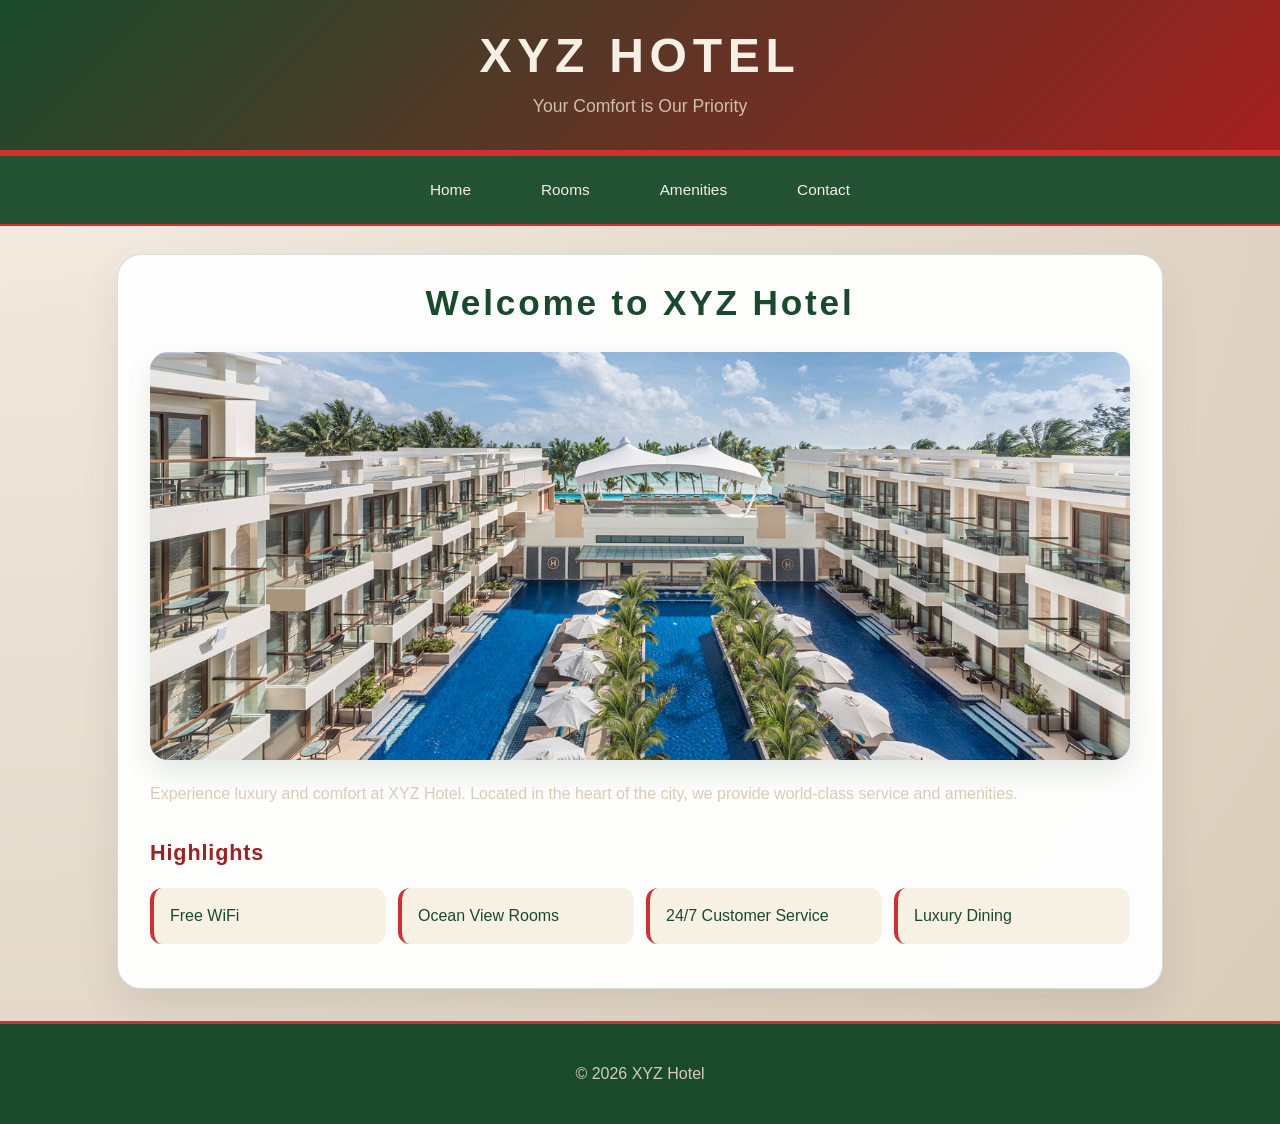
<file: index.html>
<!DOCTYPE html>
<html lang="en">
    
<head>
    <meta charset="UTF-8">
    <title>XYZ Hotel - Home</title>
    <link rel="stylesheet" href="style.css">
</head>
<body>

<header>
    <h1>XYZ Hotel</h1>
    <p>Your Comfort is Our Priority</p>
</header>

<nav>
    <a href="index.html">Home</a>
    <a href="rooms.html">Rooms</a>
    <a href="amenities.html">Amenities</a>
    <a href="contact.html">Contact</a>
</nav>

<section class="container">
    <h2>Welcome to XYZ Hotel</h2>
    <img src="images/hotel.jpg" alt="Hotel Image">

    <p>Experience luxury and comfort at XYZ Hotel. Located in the heart of the city, we provide world-class service and amenities.</p>

    <h3>Highlights</h3>
    <ul>
        <li>Free WiFi</li>
        <li>Ocean View Rooms</li>
        <li>24/7 Customer Service</li>
        <li>Luxury Dining</li>
    </ul>
</section>

<footer>
    <p>&copy; 2026 XYZ Hotel</p>
</footer>

</body>
</html>
</file>
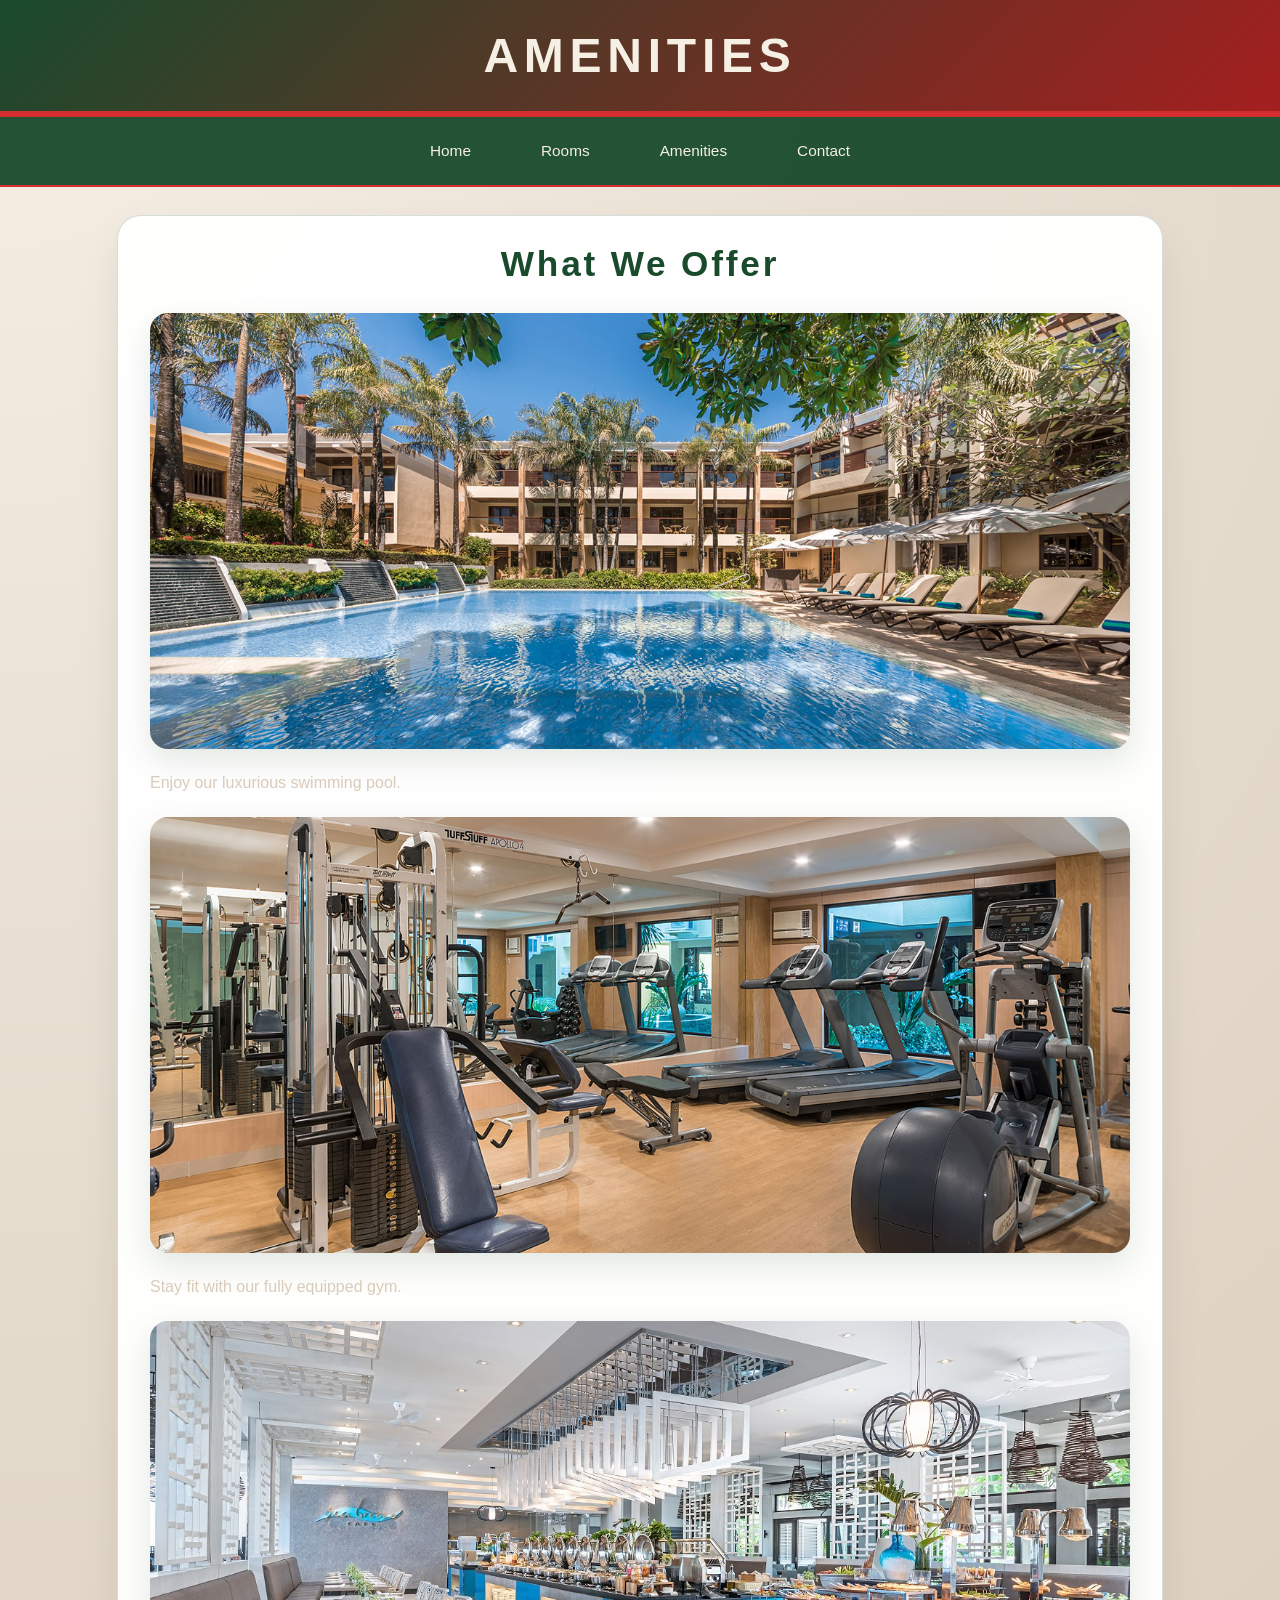
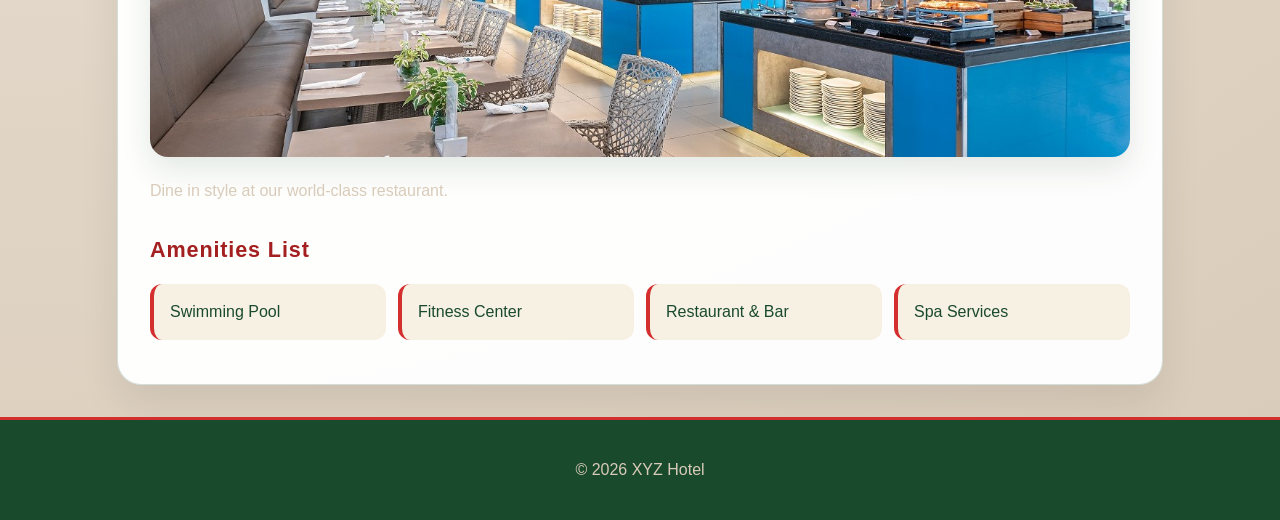
<file: amenities.html>
<!DOCTYPE html>
    <html lang="en">
    
    <head>
        <meta charset="UTF-8">
        <title>XYZ Hotel - Amenities</title>
        <link rel="stylesheet" href="style.css">
    </head>
    <body>

    <header>
        <h1>Amenities</h1>
    </header>

    <nav>
        <a href="index.html">Home</a>
        <a href="rooms.html">Rooms</a>
        <a href="amenities.html">Amenities</a>
        <a href="contact.html">Contact</a>
    </nav>

    <section class="container">
        <h2>What We Offer</h2>

        <img src="images/pool.jpg" alt="Swimming Pool">
        <p>Enjoy our luxurious swimming pool.</p>

        <img src="images/gym.jpg" alt="Gym">
        <p>Stay fit with our fully equipped gym.</p>

        <img src="images/restaurant.jpg" alt="Restaurant">
        <p>Dine in style at our world-class restaurant.</p>

        <h3>Amenities List</h3>
        <ul>
            <li>Swimming Pool</li>
            <li>Fitness Center</li>
            <li>Restaurant & Bar</li>
            <li>Spa Services</li>
        </ul>
    </section>

    <footer>
        <p>&copy; 2026 XYZ Hotel</p>
    </footer>

    </body>
    </html>
</file>
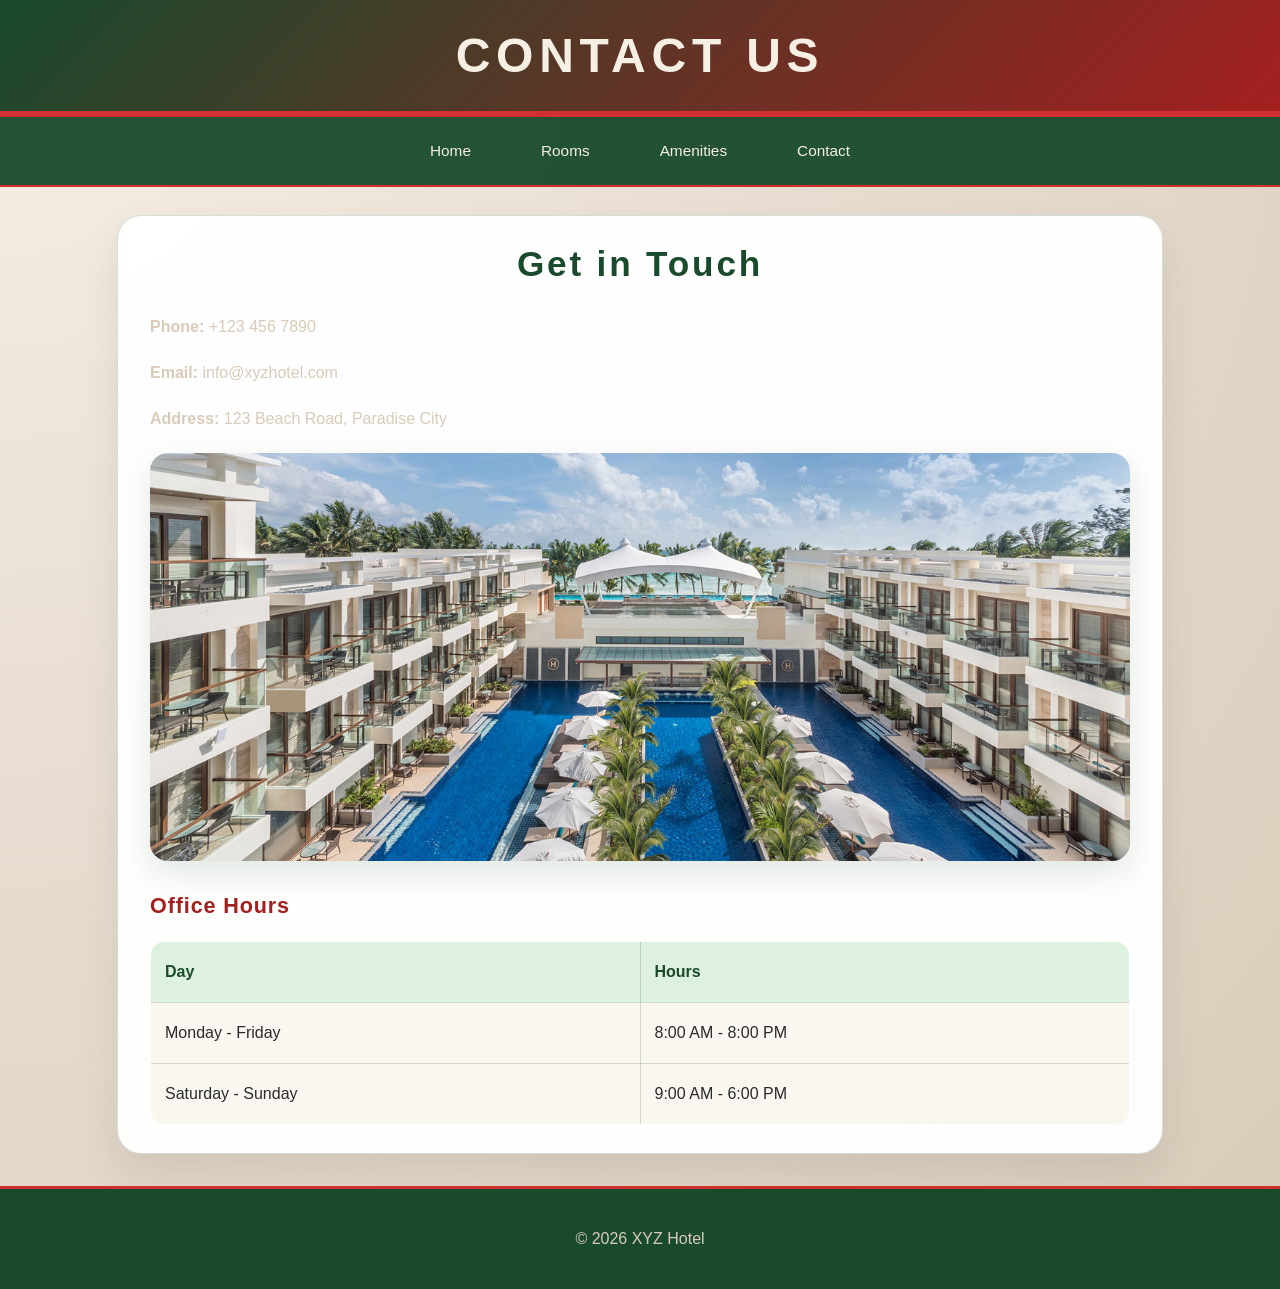
<file: contact.html>
<!DOCTYPE html>
<html lang="en">
    
<head>
    <meta charset="UTF-8">
    <title>XYZ Hotel - Contact</title>
    <link rel="stylesheet" href="style.css">
</head>
<body>

<header>
    <h1>Contact Us</h1>
</header>

<nav>
    <a href="index.html">Home</a>
    <a href="rooms.html">Rooms</a>
    <a href="amenities.html">Amenities</a>
    <a href="contact.html">Contact</a>
</nav>

<section class="container">
    <h2>Get in Touch</h2>

    <p><strong>Phone:</strong> +123 456 7890</p>
    <p><strong>Email:</strong> info@xyzhotel.com</p>
    <p><strong>Address:</strong> 123 Beach Road, Paradise City</p>

    <img src="images/hotel.jpg" alt="Map Placeholder">

    <h3>Office Hours</h3>
    <table>
        <tr>
            <th>Day</th>
            <th>Hours</th>
        </tr>
        <tr>
            <td>Monday - Friday</td>
            <td>8:00 AM - 8:00 PM</td>
        </tr>
        <tr>
            <td>Saturday - Sunday</td>
            <td>9:00 AM - 6:00 PM</td>
        </tr>
    </table>
</section>

<footer>
    <p>&copy; 2026 XYZ Hotel</p>
</footer>

</body>
</html>
</file>
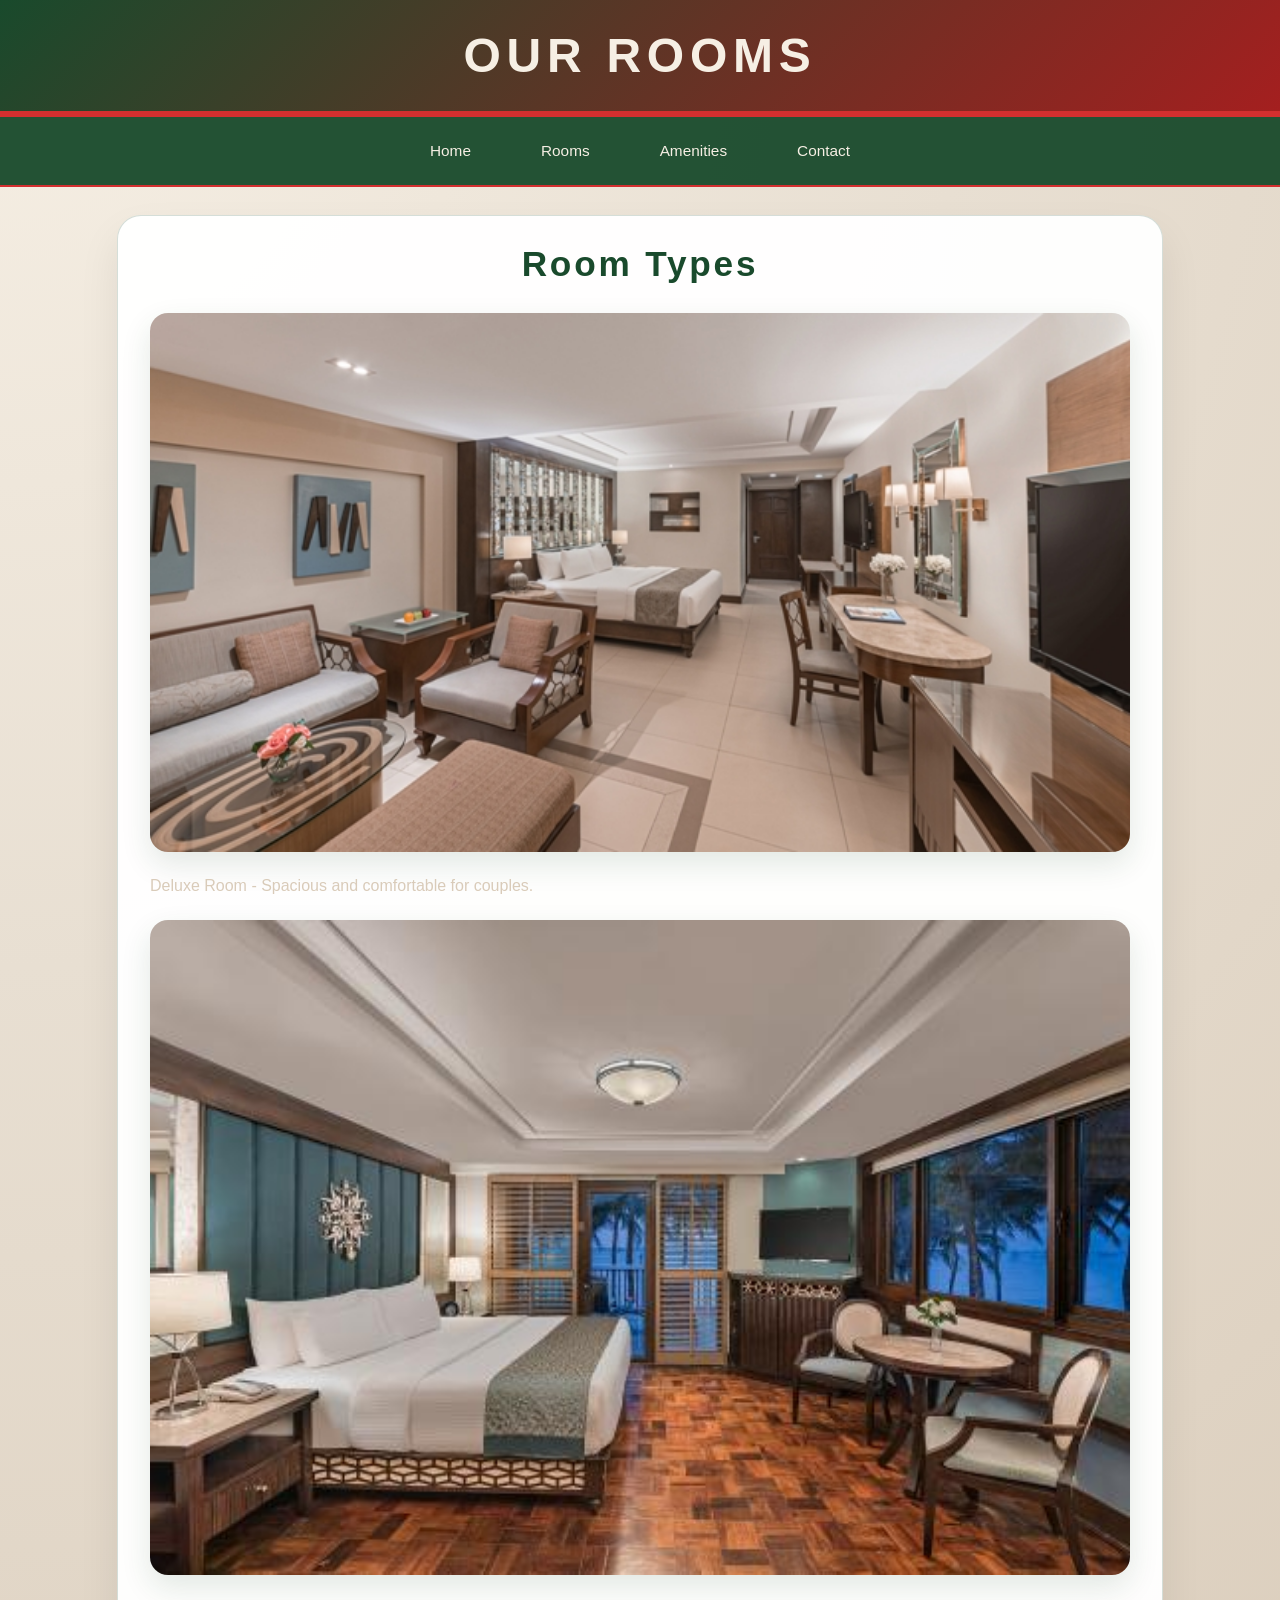
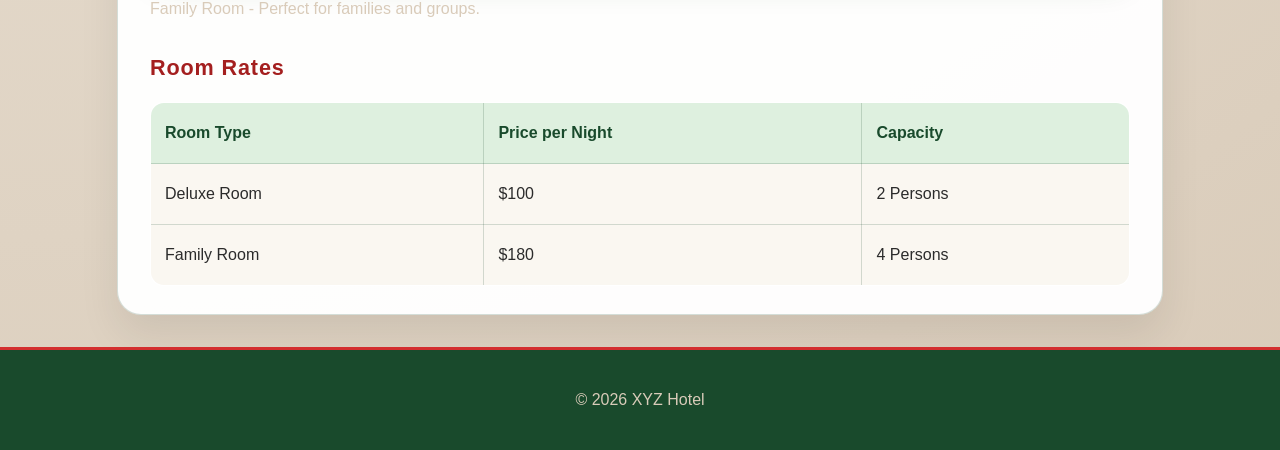
<file: rooms.html>
<!DOCTYPE html>
<html lang="en">
    
<head>
    <meta charset="UTF-8">
    <title>XYZ Hotel - Rooms</title>
    <link rel="stylesheet" href="style.css">
</head>
<body>

<header>
    <h1>Our Rooms</h1>
</header>

<nav>
    <a href="index.html">Home</a>
    <a href="rooms.html">Rooms</a>
    <a href="amenities.html">Amenities</a>
    <a href="contact.html">Contact</a>
</nav>

<section class="container">
    <h2>Room Types</h2>

    <img src="images/room1.jpg" alt="Deluxe Room">
    <p>Deluxe Room - Spacious and comfortable for couples.</p>

    <img src="images/room2.jpg" alt="Family Room">
    <p>Family Room - Perfect for families and groups.</p>

    <h3>Room Rates</h3>
    <table>
        <tr>
            <th>Room Type</th>
            <th>Price per Night</th>
            <th>Capacity</th>
        </tr>
        <tr>
            <td>Deluxe Room</td>
            <td>$100</td>
            <td>2 Persons</td>
        </tr>
        <tr>
            <td>Family Room</td>
            <td>$180</td>
            <td>4 Persons</td>
        </tr>
    </table>
</section>

<footer>
    <p>&copy; 2026 XYZ Hotel</p>
</footer>

</body>
</html>
</file>
<file: style.css>
body {
    margin: 0;
    padding: 0;
    min-height: 100vh;
    background: radial-gradient(circle at top left, #f6efe4 0%, #e8dfd2 40%, #d9cbb9 100%);
    color: #2b2b2b;
    font-family: Meiryo, Arial, sans-serif;
}

header {
    background: linear-gradient(135deg, #194a2c 0%, #a41f1f 100%);
    color: #f6efe4;
    padding: 28px 0;
    text-align: center;
    border-bottom: 4px solid #d32f2f;
}

header h1 {
    margin: 0;
    font-size: 3rem;
    letter-spacing: 0.12em;
    text-transform: uppercase;
}

header p {
    margin: 8px 0 0;
    font-size: 1.1rem;
    opacity: 0.92;
}

nav {
    display: flex;
    justify-content: center;
    flex-wrap: wrap;
    gap: 12px;
    background: rgba(25, 74, 44, 0.95);
    padding: 14px 0;
    border-top: 2px solid #d32f2f;
    border-bottom: 2px solid #d32f2f;
}

nav a {
    color: #f6efe4;
    text-decoration: none;
    margin: 0 10px;
    font-size: 0.96rem;
    padding: 10px 18px;
    border-radius: 999px;
    border: 1px solid transparent;
    transition: all 1s ease;
}

nav a:hover, nav a:focus {
    background: rgba(211, 47, 38, 0.16);
    border-color: #d32f2f;
    color: #fff;
}

section.container {
    max-width: 980px;
    margin: 28px auto;
    padding: 28px 32px;
    background: rgba(255, 255, 255, 0.96);
    border: 1px solid rgba(25, 74, 44, 0.18);
    border-radius: 24px;
    box-shadow: 0 20px 40px rgba(9, 10, 10, 0.08);
}

section h2 {
    margin-top: 0;
    text-align: center;
    color: #194a2c;
    font-size: 2.2rem;
    letter-spacing: 0.08em;
}

section h3 {
    margin-top: 32px;
    color: #a41f1f;
    font-size: 1.35rem;
    letter-spacing: 0.04em;
}

img {
    width: 100%;
    height: auto;
    display: block;
    margin: 20px 0;
    border-radius: 18px;
    box-shadow: 0 12px 30px rgba(25, 74, 44, 0.12);
    object-fit: cover;
}

p, ul, table {
    line-height: 1.75;
}

p {
    color: #d9cbb9;
    margin: 18px 0;
}

ul {
    list-style: none;
    padding: 0;
    display: grid;
    grid-template-columns: repeat(auto-fit, minmax(220px, 1fr));
    gap: 12px;
}

ul li {
    background: #f7f1e4;
    color: #194a2c;
    padding: 14px 16px;
    border-left: 4px solid #d32f2f;
    border-radius: 12px;
}

footer {
    background: #194a2c;
    color: #d9cbb9;
    text-align: center;
    padding: 18px 0;
    margin-top: 32px;
    border-top: 3px solid #d32f2f;
}

table {
    width: 100%;
    border-collapse: collapse;
    margin-top: 20px;
    background: #fff;
    border-radius: 14px;
    overflow: hidden;
}

table, th, td {
    border: 1px solid rgba(25, 74, 44, 0.18);
}

th, td {
    padding: 16px 14px;
    text-align: left;
}

th {
    background: #def0df;
    color: #194a2c;
    font-weight: 700;
}

td {
    background: #faf7f1;
}

@media (max-width: 760px) {
    nav {
        padding: 10px 8px;
    }
    nav a {
        margin: 5px;
    }
    section.container {
        margin: 18px 12px;
        padding: 22px 18px;
    }
    ul {
        grid-template-columns: 1fr;
    }
}
</file>
